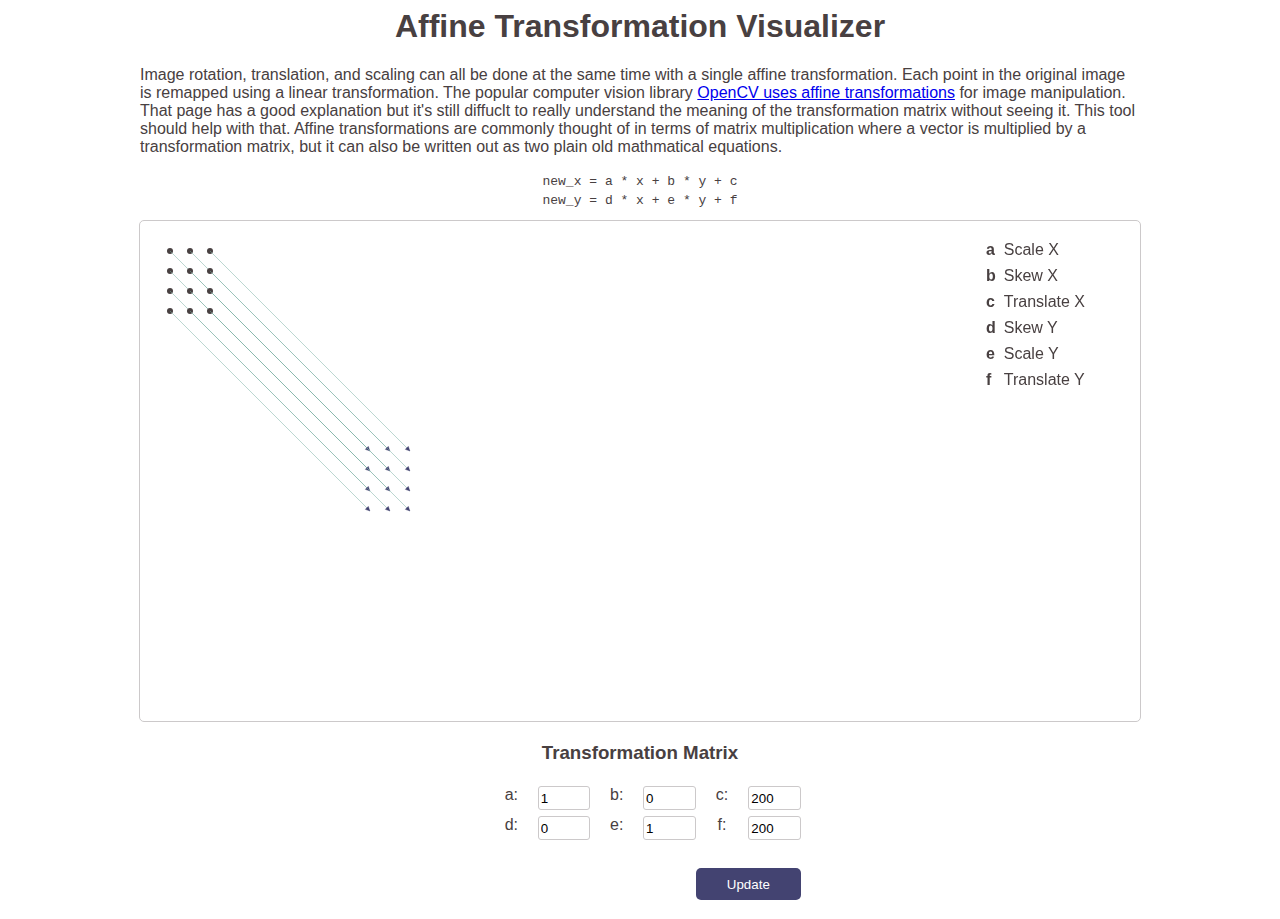
<file: index.html>
<html>
    <head>
        <link rel="stylesheet" href="style.css">
        <script src="https://ajax.googleapis.com/ajax/libs/jquery/3.3.1/jquery.min.js"></script>
        <title>Affine Transformation Visualizer</title>
    </head>
    <body>
        <div class="container">
            <h1>Affine Transformation Visualizer</h1>
            <section>
                <p>
                    Image rotation, translation, and scaling can all be done at the same time with a single affine transformation. Each point
                    in the original image is remapped using a linear transformation. The popular computer vision library 
                    <a href="https://docs.opencv.org/2.4/doc/tutorials/imgproc/imgtrans/warp_affine/warp_affine.html">OpenCV uses affine transformations</a>
                    for image manipulation. That page has a good explanation but it's still diffuclt to really understand the meaning of the 
                    transformation matrix without seeing it. This tool should help with that. Affine transformations are commonly thought of in 
                    terms of matrix multiplication where a vector is multiplied by a transformation matrix, but it can also be written out as two
                    plain old mathmatical equations.
                </p>
                <code>new_x = a * x + b * y + c</code>
                <code>new_y = d * x + e * y + f</code>
            </section>
            <div class="canvas-container">
                <canvas id="affine-canvas" width="1000" height="500"></canvas>
                <table id="key">
                    <tr>
                        <td><b>a</b></td>
                        <td>Scale X</td>
                    </tr>
                    <tr>
                        <td><b>b</b></td>
                        <td>Skew X</td>
                    </tr>
                    <tr>
                        <td><b>c</b></td>
                        <td>Translate X</td>
                    </tr>
                    <tr>
                        <td><b>d</b></td>
                        <td>Skew Y</td>
                    </tr>
                    <tr>
                        <td><b>e</b></td>
                        <td>Scale Y</td>
                    </tr>
                    <tr>
                        <td><b>f</b></td>
                        <td>Translate Y</td>
                    </tr>
                </table>
            </div>
            <div class="t-matrix-container">
                <h3>Transformation Matrix</h3>
                <form id="t-matrix-form" class="transformation-matrix">
                    <label for="t_a" class="t-matrix-input" >a:</label>
                    <input type="number" step="any" id="t_a" class="t-matrix-input" value="1">
                    <label for="t_b" class="t-matrix-input" >b:</label>
                    <input type="number" step="any" id="t_b" class="t-matrix-input" value="0">
                    <label for="t_c" class="t-matrix-input" >c:</label>
                    <input type="number" step="any" id="t_c" class="t-matrix-input" value="200">
                    <label for="t_d" class="t-matrix-input" >d:</label>
                    <input type="number" step="any" id="t_d" class="t-matrix-input" value="0">
                    <label for="t_e" class="t-matrix-input" >e:</label>
                    <input type="number" step="any" id="t_e" class="t-matrix-input" value="1">
                    <label for="t_f" class="t-matrix-input" >f:</label>
                    <input type="number" step="any" id="t_f" class="t-matrix-input" value="200">
                    <button type="submit" id="redraw" class="t-matrix-input">Update</button>
                </form>
            </div>
        </div>
        <script src="./affine_transformation.js"></script>
    </body>
</html>
</file>
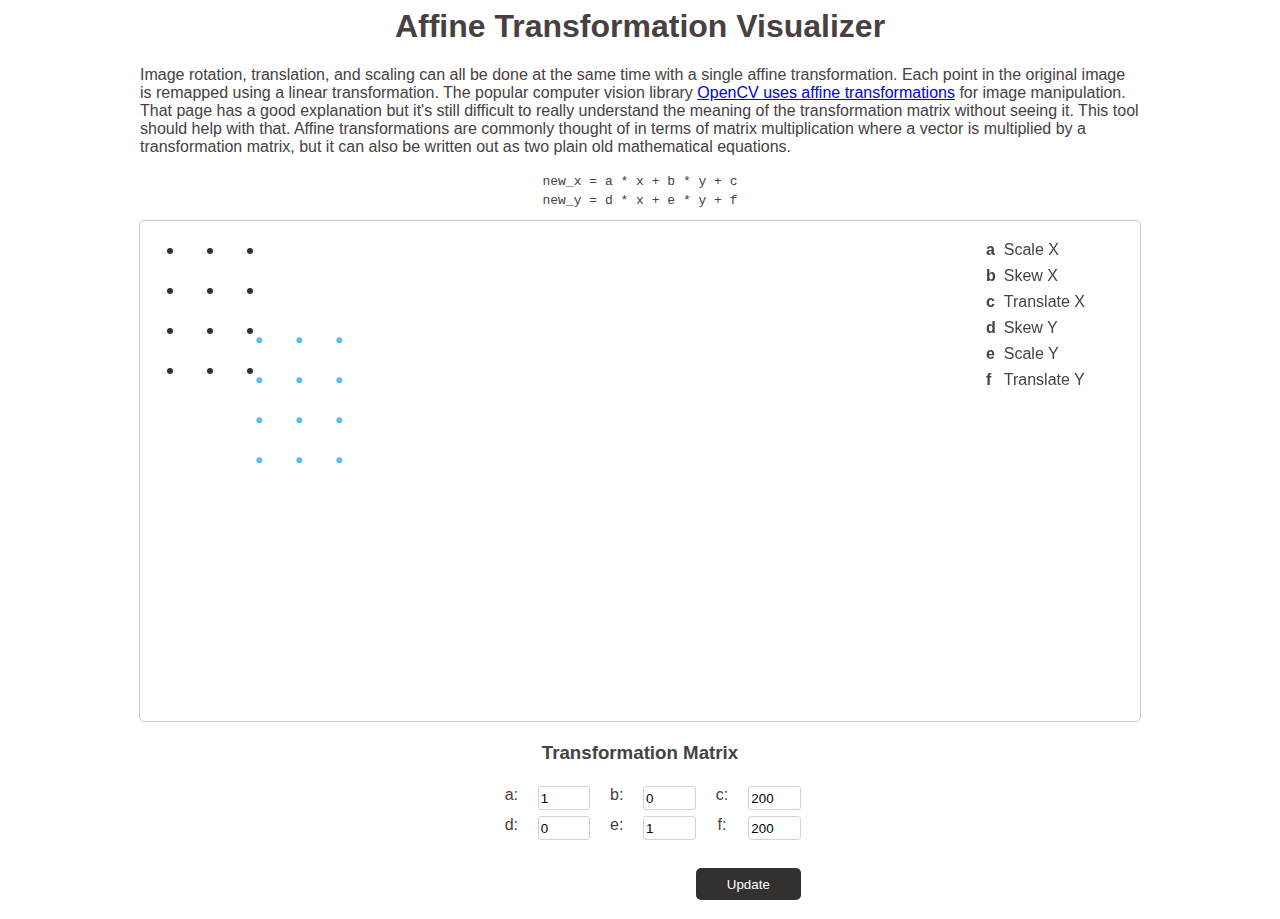
<file: docs/index.html>
<html>
    <head>
        <link rel="stylesheet" href="style.css">
        <script src="https://ajax.googleapis.com/ajax/libs/jquery/3.3.1/jquery.min.js"></script>
        <title>Affine Transformation Visualizer</title>
    </head>
    <body>
        <div class="container">
            <h1>Affine Transformation Visualizer</h1>
            <section>
                <p>
                    Image rotation, translation, and scaling can all be done at the same time with a single affine transformation. Each point
                    in the original image is remapped using a linear transformation. The popular computer vision library 
                    <a href="https://docs.opencv.org/2.4/doc/tutorials/imgproc/imgtrans/warp_affine/warp_affine.html">OpenCV uses affine transformations</a>
                    for image manipulation. That page has a good explanation but it's still difficult to really understand the meaning of the 
                    transformation matrix without seeing it. This tool should help with that. Affine transformations are commonly thought of in 
                    terms of matrix multiplication where a vector is multiplied by a transformation matrix, but it can also be written out as two
                    plain old mathematical equations.
                </p>
                <code>new_x = a * x + b * y + c</code>
                <code>new_y = d * x + e * y + f</code>
            </section>
            <div class="canvas-container">
                <canvas id="affine-canvas" width="1000" height="500"></canvas>
                <table id="key">
                    <tr>
                        <td><b>a</b></td>
                        <td>Scale X</td>
                    </tr>
                    <tr>
                        <td><b>b</b></td>
                        <td>Skew X</td>
                    </tr>
                    <tr>
                        <td><b>c</b></td>
                        <td>Translate X</td>
                    </tr>
                    <tr>
                        <td><b>d</b></td>
                        <td>Skew Y</td>
                    </tr>
                    <tr>
                        <td><b>e</b></td>
                        <td>Scale Y</td>
                    </tr>
                    <tr>
                        <td><b>f</b></td>
                        <td>Translate Y</td>
                    </tr>
                </table>
            </div>
            <div class="t-matrix-container">
                <h3>Transformation Matrix</h3>
                <form id="t-matrix-form" class="transformation-matrix">
                    <label for="t_a" class="t-matrix-input" >a:</label>
                    <input type="number" step="any" id="t_a" class="t-matrix-input" value="1">
                    <label for="t_b" class="t-matrix-input" >b:</label>
                    <input type="number" step="any" id="t_b" class="t-matrix-input" value="0">
                    <label for="t_c" class="t-matrix-input" >c:</label>
                    <input type="number" step="any" id="t_c" class="t-matrix-input" value="200">
                    <label for="t_d" class="t-matrix-input" >d:</label>
                    <input type="number" step="any" id="t_d" class="t-matrix-input" value="0">
                    <label for="t_e" class="t-matrix-input" >e:</label>
                    <input type="number" step="any" id="t_e" class="t-matrix-input" value="1">
                    <label for="t_f" class="t-matrix-input" >f:</label>
                    <input type="number" step="any" id="t_f" class="t-matrix-input" value="200">
                    <button type="submit" id="redraw" class="t-matrix-input">Update</button>
                </form>
            </div>
        </div>
        <script src="./affine_transformation.js"></script>
    </body>
</html>
</file>
<file: style.css>
.container {
    text-align: center;
}

h1, h2, h3, h4, h5, h6, p, label, body {
    color: #484041;
    font-family: Arial, sans-serif;
}

p {
    text-align: left;
}

td {
    padding: 3px;
}

code {
    display: block;
    padding: 2px;
}

section {
    max-width: 1000px;
    margin: auto;
    margin-bottom: 10px;
}

button {
    background: #434371;
    border: none;
    border-radius: 5px;
    height: 2rem;
    color: white;
}

input {
    height: 1.5rem;
    padding: 2px;
    border-radius: 3px;
    border: 1px solid #ccc9ca;
}

input:focus {
    outline-color: #79AEA3;
}

button:hover {
    background: #5f5f84;
}

button:active {
    transform: scale(1.05);
    box-shadow: none;
}

button:focus {
    outline: none;
}

.transformation-matrix {
    display: grid;
    grid-template-columns: repeat(6, 1fr);
}

.t-matrix-container {
    width: 25%;
    padding: 0;
    margin: auto;
    margin-top: 20px;
    grid-gap: 2px;
    min-height: 0;  
    min-width: 0;   
}

.t-matrix-input {
    overflow: hidden;  
    margin: 3px;
    min-width: 0;      
    width: 100%;
}

#redraw {
    grid-column: 5 / span 2;
    margin-top: 25px;
}

#key {
    position: absolute;
    right: 50px;
    top: 15px;
    z-index: 10;
}

.canvas-container {
    position: relative;
    width: 1000px;
    border: 1px solid #ccc9ca;
    border-radius: 5px;
    padding: 0;
    margin: auto;
    display: block;
}
</file>
<file: docs/style.css>
.container {
    text-align: center;
}

h1, h2, h3, h4, h5, h6, p, label, body {
    color: #484041;
    font-family: Arial, sans-serif;
}

p {
    text-align: left;
}

td {
    padding: 3px;
}

code {
    display: block;
    padding: 2px;
}

section {
    max-width: 1000px;
    margin: auto;
    margin-bottom: 10px;
}

button {
    background: #333130;
    border: none;
    border-radius: 5px;
    height: 2rem;
    color: white;
}

input {
    height: 1.5rem;
    padding: 2px;
    border-radius: 3px;
    border: 1px solid lightgrey;
}

input:focus {
    outline-color: #61baf9;
}

button:hover {
    background: #141313;
}

button:active {
    transform: scale(1.05);
    box-shadow: none;
}

button:focus {
    outline: none;
}

.transformation-matrix {
    display: grid;
    grid-template-columns: repeat(6, 1fr);
}

.t-matrix-container {
    width: 25%;
    padding: 0;
    margin: auto;
    margin-top: 20px;
    grid-gap: 2px;
    min-height: 0;  
    min-width: 0;   
}

.t-matrix-input {
    overflow: hidden;  
    margin: 3px;
    min-width: 0;      
    width: 100%;
}

#redraw {
    grid-column: 5 / span 2;
    margin-top: 25px;
}

#key {
    position: absolute;
    right: 50px;
    top: 15px;
    z-index: 10;
}

.canvas-container {
    position: relative;
    width: 1000px;
    border: 1px solid #ccc9ca;
    border-radius: 5px;
    padding: 0;
    margin: auto;
    display: block;
}
</file>
